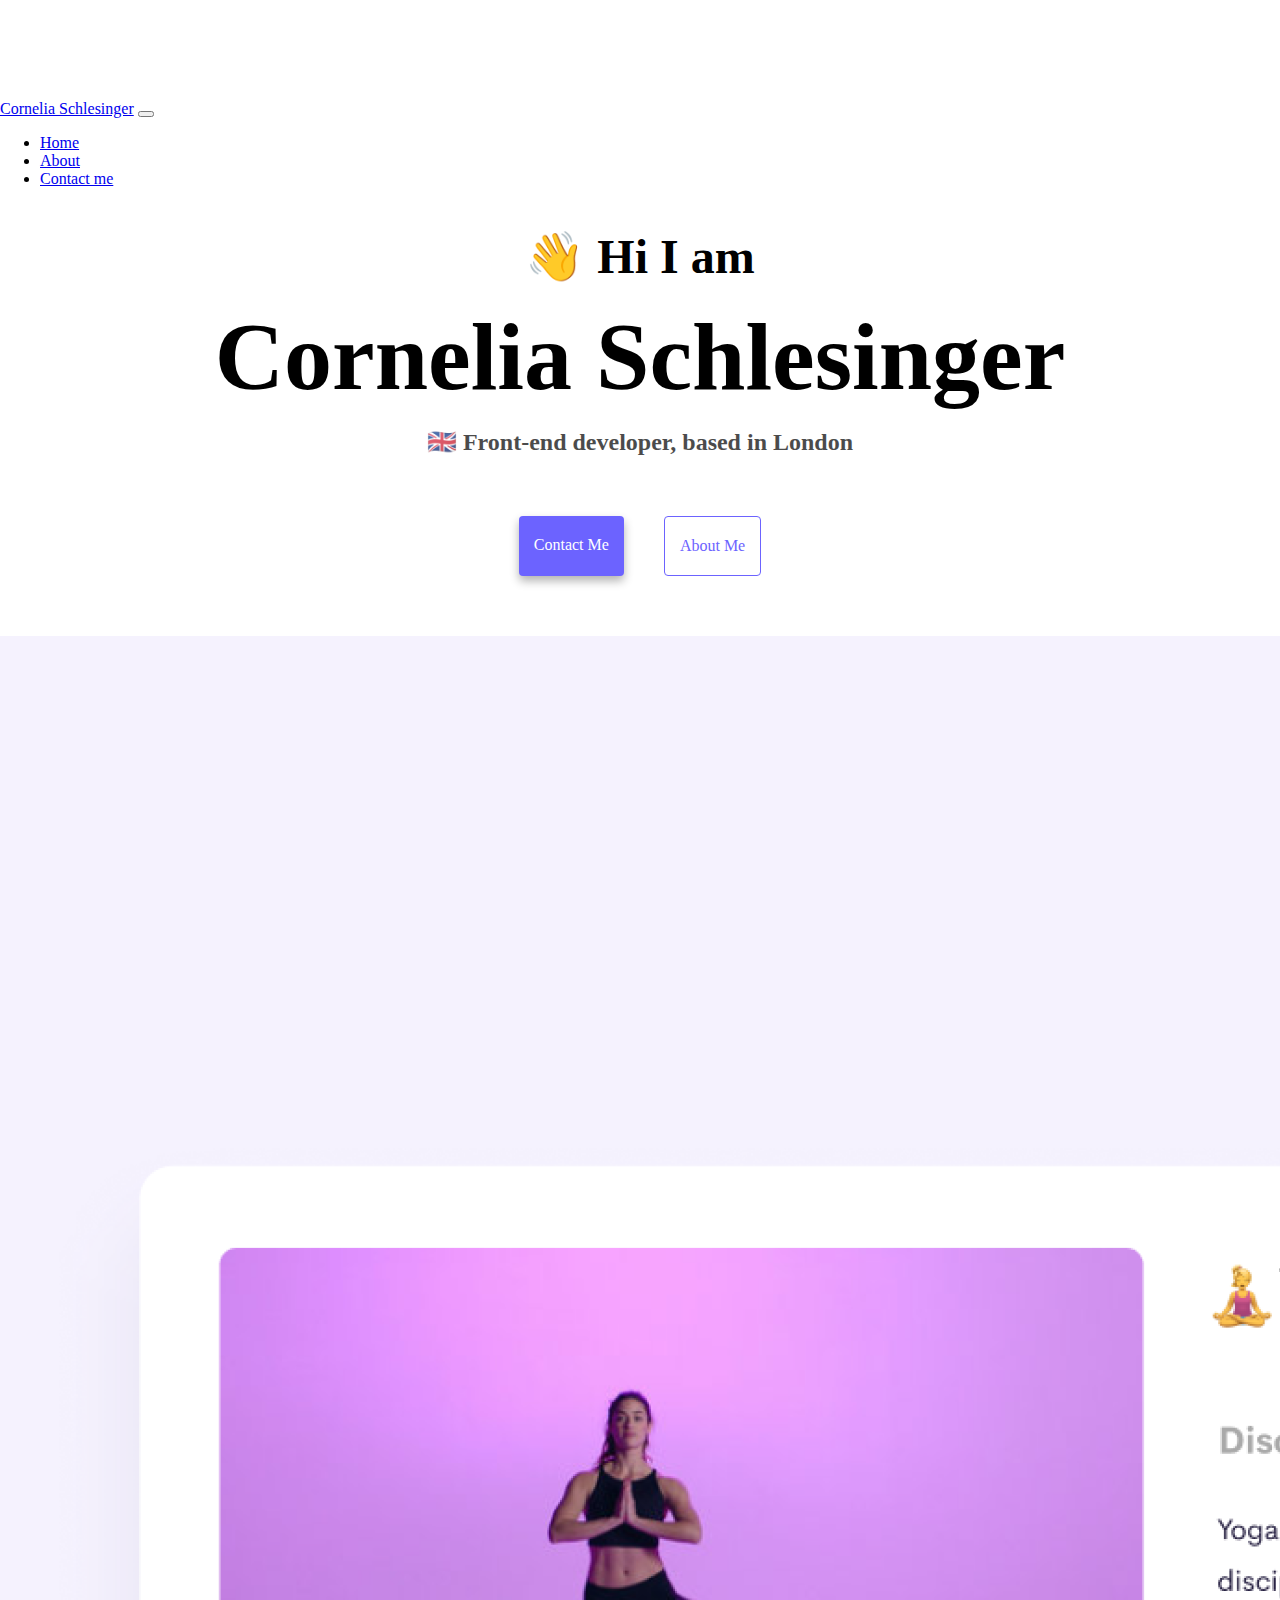
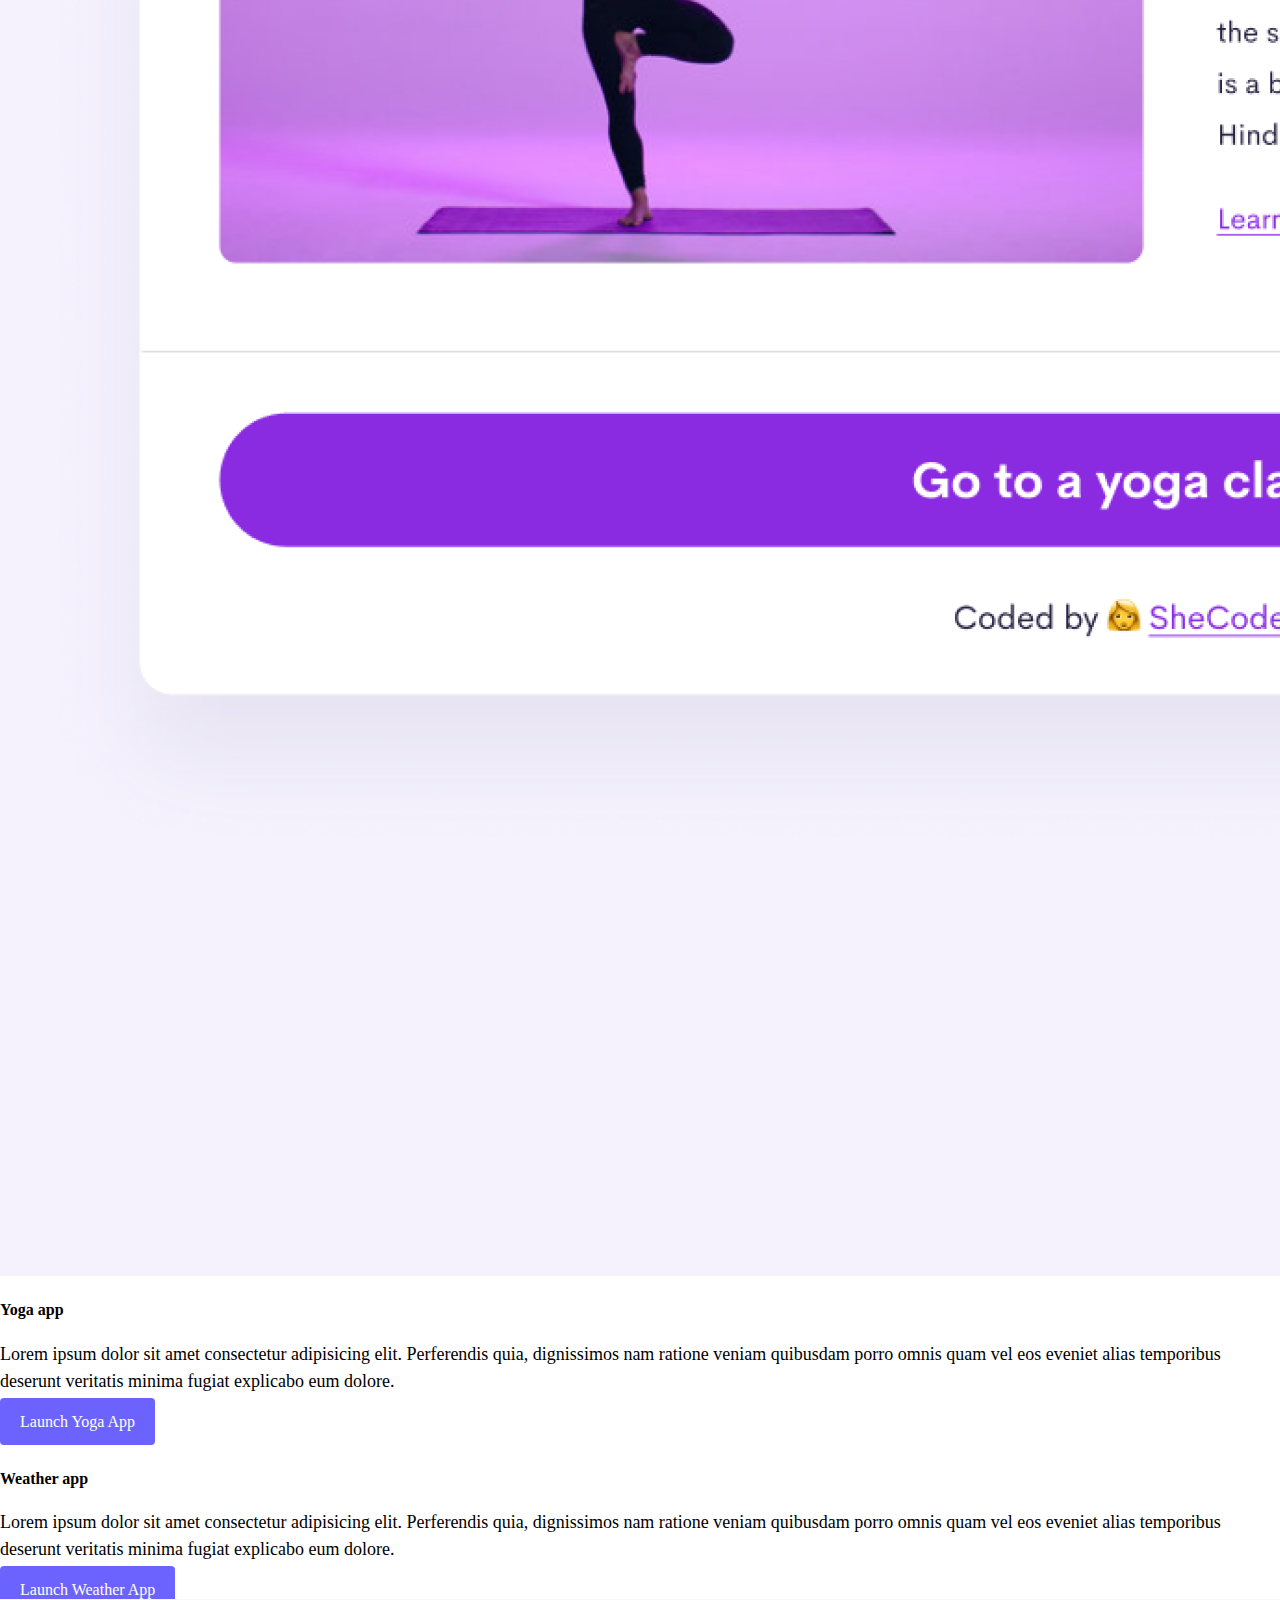
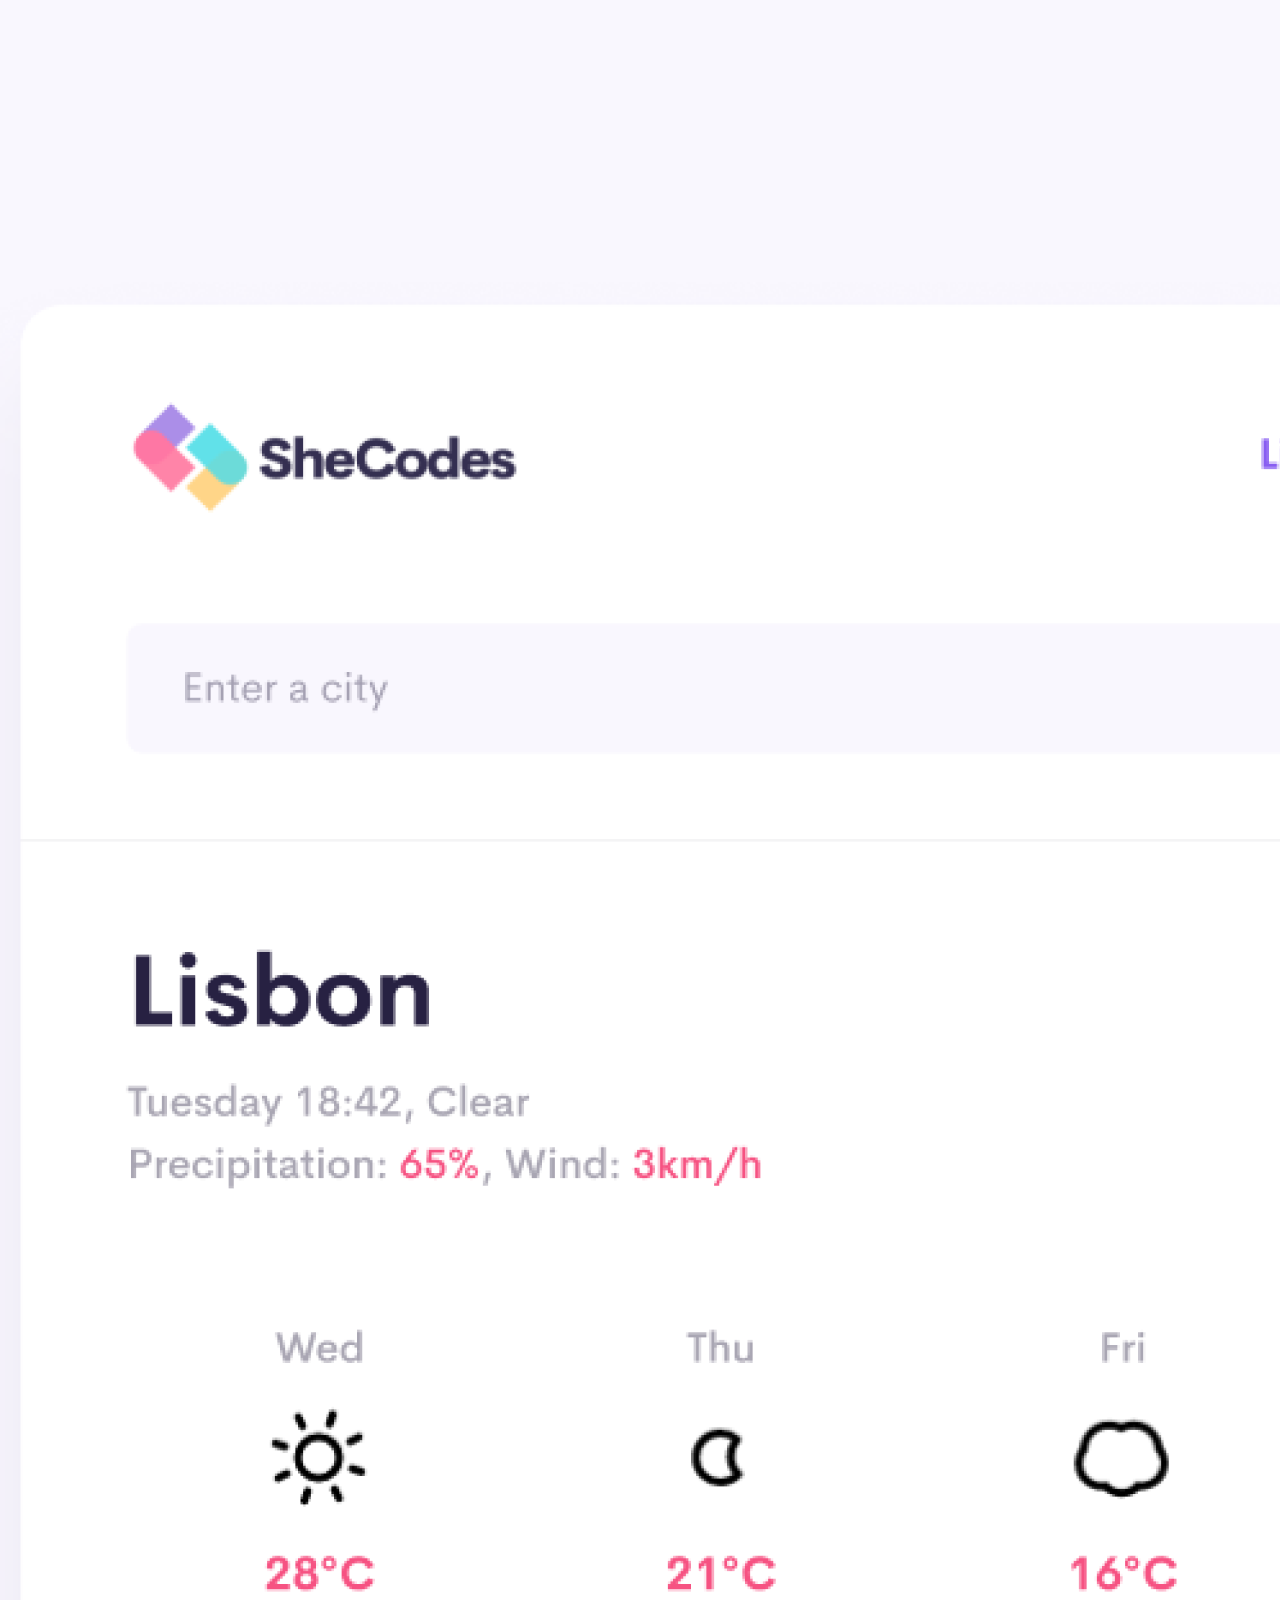
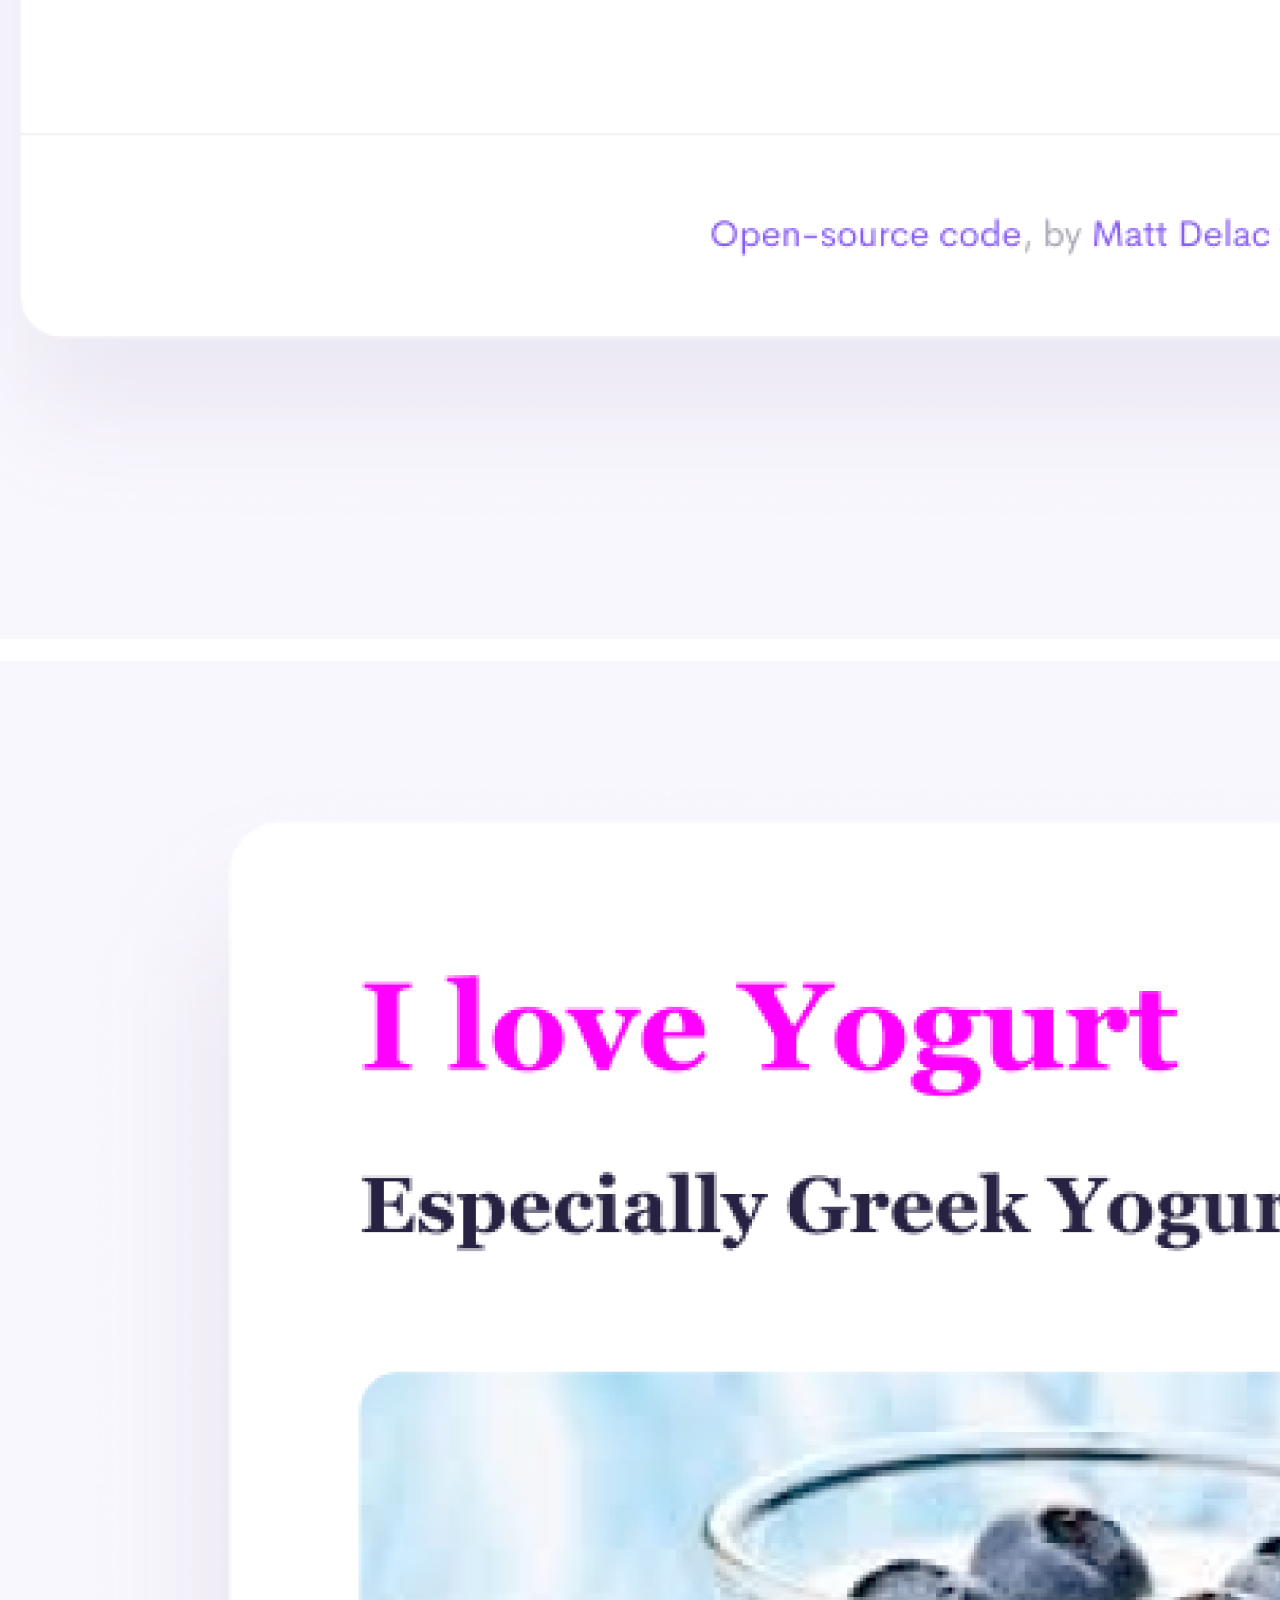
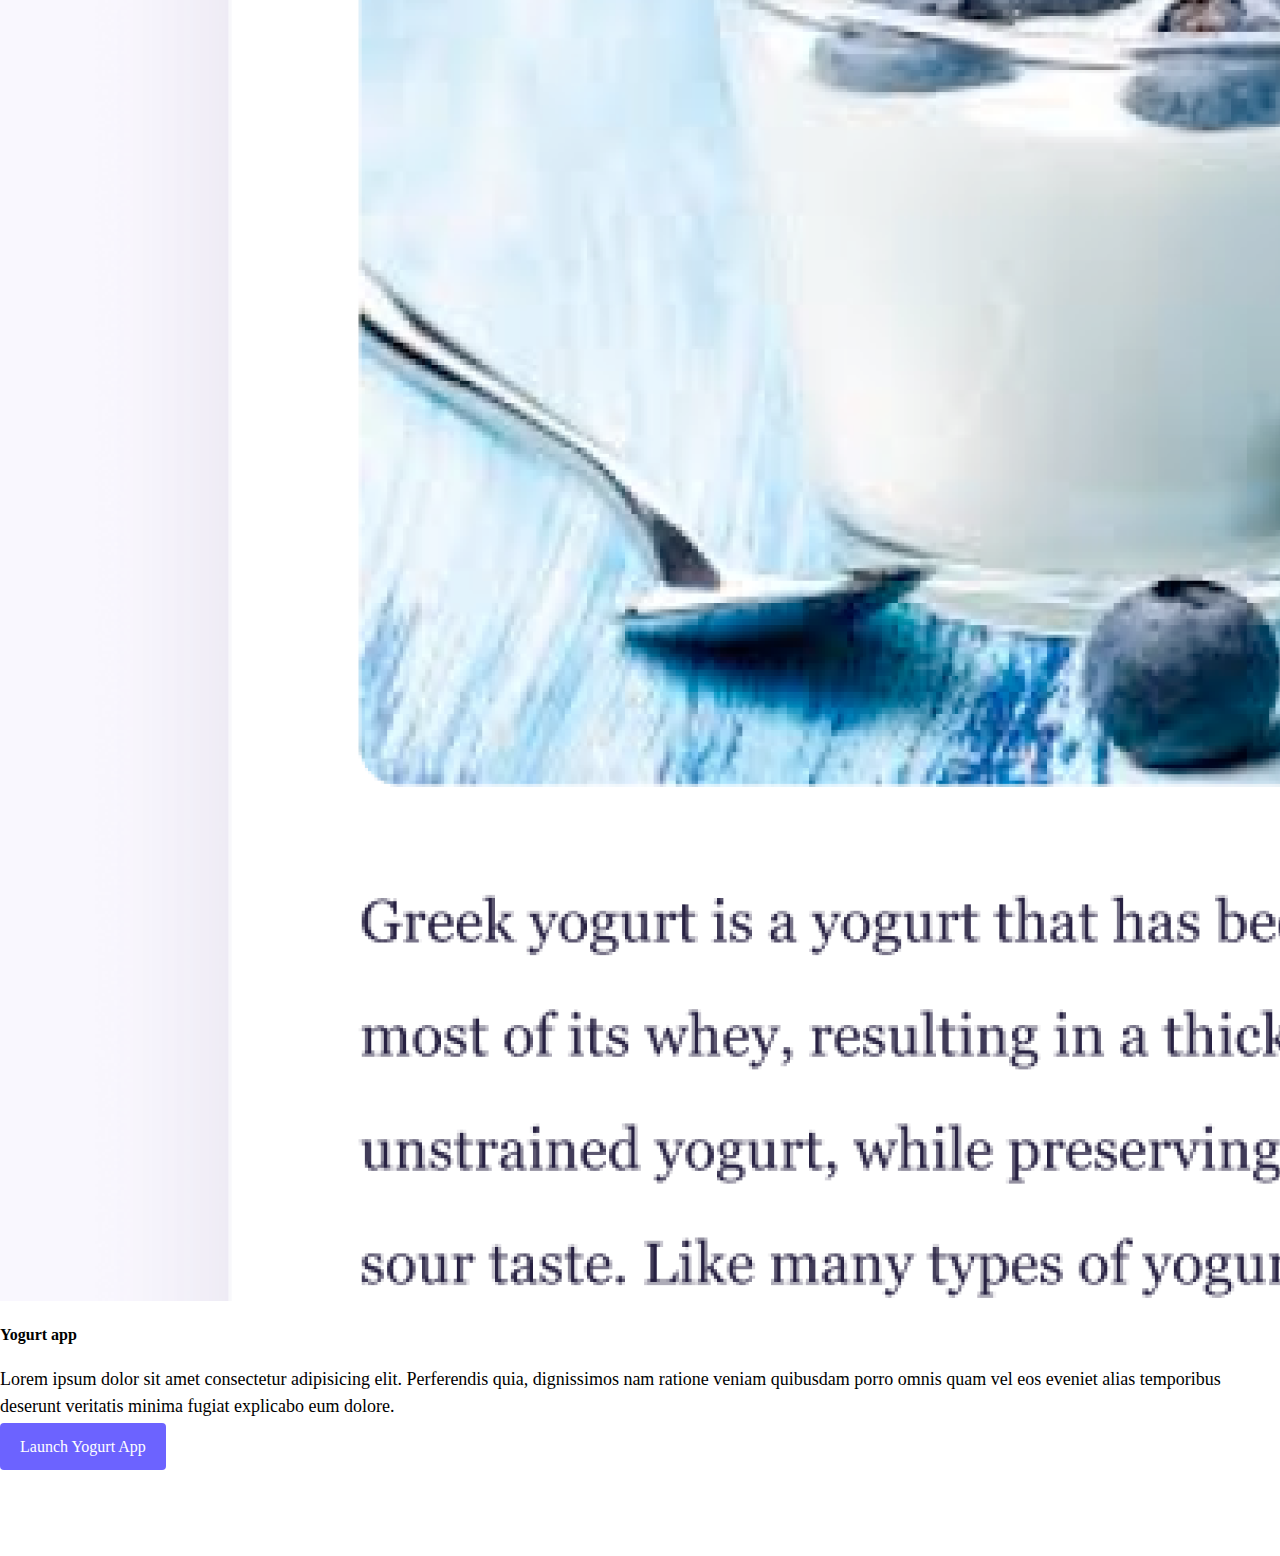
<file: index.html>
<!DOCTYPE html>
<html lang="en">
  <head>
    <meta charset="UTF-8" />
    <meta http-equiv="X-UA-Compatible" content="IE=edge" />
    <meta name="viewport" content="width=device-width, initial-scale=1.0" />
    <meta name="description" content="Cornelia Schlesinger is a front-end developer based in London, UK. Check out her work samples or contact her about job inquiries">
    <title>Cornelia Schlesinger - frontend developer</title>
    <link
      href="https://cdn.jsdelivr.net/npm/bootstrap@5.1.3/dist/css/bootstrap.min.css"
      rel="stylesheet"
      integrity="sha384-1BmE4kWBq78iYhFldvKuhfTAU6auU8tT94WrHftjDbrCEXSU1oBoqyl2QvZ6jIW3"
      crossorigin="anonymous"
    />
    <script
      src="https://cdn.jsdelivr.net/npm/bootstrap@5.1.3/dist/js/bootstrap.bundle.min.js"
      integrity="sha384-ka7Sk0Gln4gmtz2MlQnikT1wXgYsOg+OMhuP+IlRH9sENBO0LRn5q+8nbTov4+1p"
      crossorigin="anonymous"
    ></script>
    <link rel="stylesheet" href="/src/style.css" />
  </head>
  <body>
    <nav class="navbar navbar-expand-lg navbar-light bg-light fixed-top">
      <div class="container-fluid">
        <a class="navbar-brand" href="#">Cornelia Schlesinger</a>
        <button
          class="navbar-toggler"
          type="button"
          data-bs-toggle="collapse"
          data-bs-target="#navbarNav"
          aria-controls="navbarNav"
          aria-expanded="false"
          aria-label="Toggle navigation"
        >
          <span class="navbar-toggler-icon"></span>
        </button>
        <div class="collapse navbar-collapse" id="navbarNav">
          <ul class="navbar-nav">
            <li class="nav-item">
              <a class="nav-link active" aria-current="page" href="/" title="Homepage">Home</a>
            </li>
            <li class="nav-item">
              <a class="nav-link" href="/about.html" title="About Cornelia Schlesinger">About</a>
            </li>
            <li class="nav-item">
              <a class="nav-link" href="/about.html#contact" title="Contact Cornelia Schlesinger">Contact me</a>
            </li>
          </ul>
        </div>
      </div>
    </nav>

    <h2>👋 Hi I am</h2>
    <h1>Cornelia Schlesinger</h1>
    <h3>🇬🇧 Front-end developer, based in London</h3>
    <div class="navigation-links">
      <a href="/about.html#contact" class="contact-link" title="Contact Cornelia Schlesinger">Contact me</a>
      <a href="/about.html" class="about-link" title="About Cornelia Schlesinger">About me</a>
    </div>

    <div class="container">
      <div class="row">
        <div class="col-sm-6">
          <img src="/images/yoga.png" class="img-fluid rounded d-none d-sm-block" alt="yoga app" />
        </div>
        <div class="col-sm-6">
          <h4 class="mb-3">Yoga app</h4>
          <p>
            Lorem ipsum dolor sit amet consectetur adipisicing elit. Perferendis
            quia, dignissimos nam ratione veniam quibusdam porro omnis quam vel
            eos eveniet alias temporibus deserunt veritatis minima fugiat
            explicabo eum dolore.
          </p>
          <div class="mt-4">
            <a href="#" class="work-links" title="Yoga App">Launch yoga app</a>
         </div>
        </div>
      </div>
    </br>
      <div class="row">
        <div class="col-sm-6">
          <h4 class="mb-3">Weather app</h4>
          <p>
            Lorem ipsum dolor sit amet consectetur adipisicing elit. Perferendis
            quia, dignissimos nam ratione veniam quibusdam porro omnis quam vel
            eos eveniet alias temporibus deserunt veritatis minima fugiat
            explicabo eum dolore.
          </p>
          <div class="mt-4">
            <a href="#" class="work-links" title="Weather App">Launch weather app</a>
          </div>
        </div>
        <div class="col-sm-6">
          <img src="/images/weather.png" class="img-fluid rounded d-none d-sm-block" alt="weather app" />
        </div>
      </div>
    </br>
      <div class="row">
        <div class="col-sm-6">
          <img src="/images/yogurt.png" class="img-fluid rounded d-none d-sm-block" alt="yogurt app">
        </div>
        <div class="col-sm-6">
          <h4 class="mb-3">Yogurt app</h4>
          <p>Lorem ipsum dolor sit amet consectetur adipisicing elit. Perferendis quia, dignissimos nam ratione veniam quibusdam porro omnis quam vel eos eveniet alias temporibus deserunt veritatis minima fugiat explicabo eum dolore.</p>
          <div class="mt-4"></div>
            <a href="#" class="work-links" title="Yogurt App">Launch Yogurt App</a>
          </div>
        </div>
      </div>


    </div>
  </body>
</html>
</file>
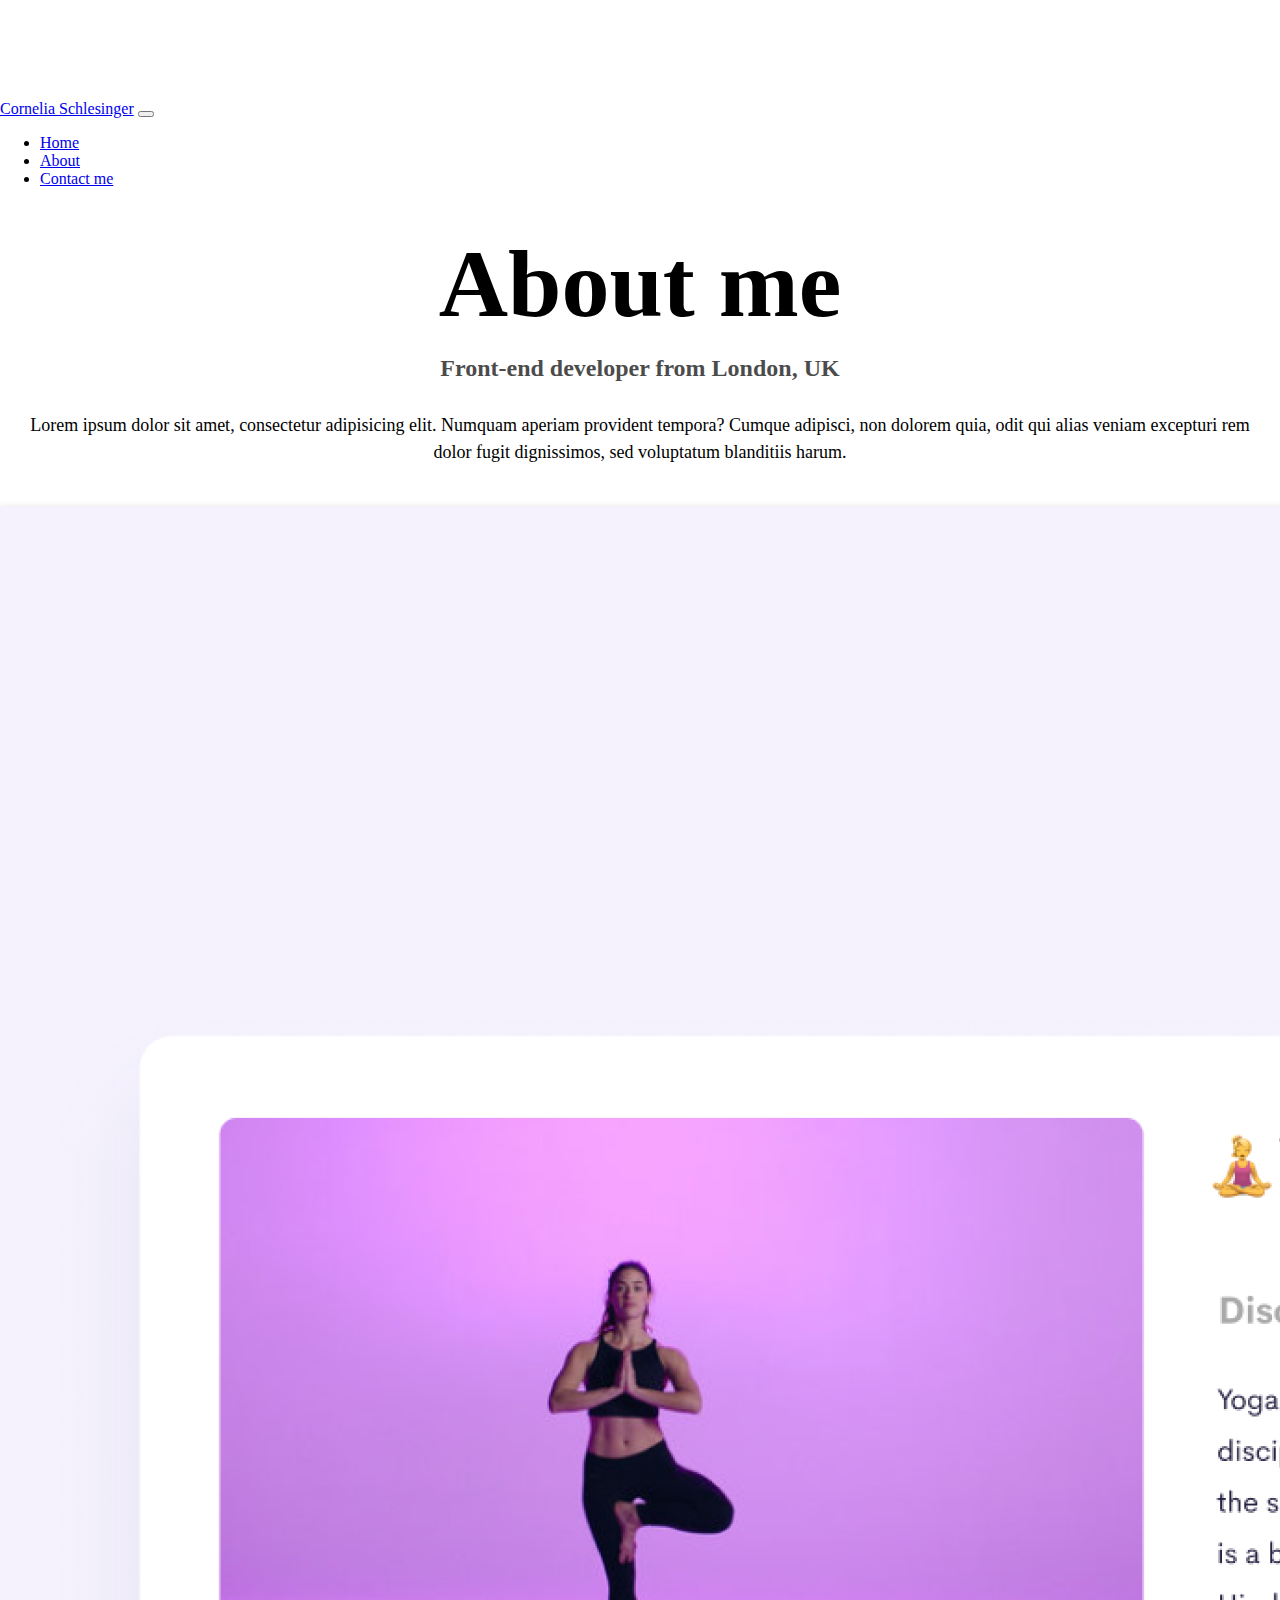
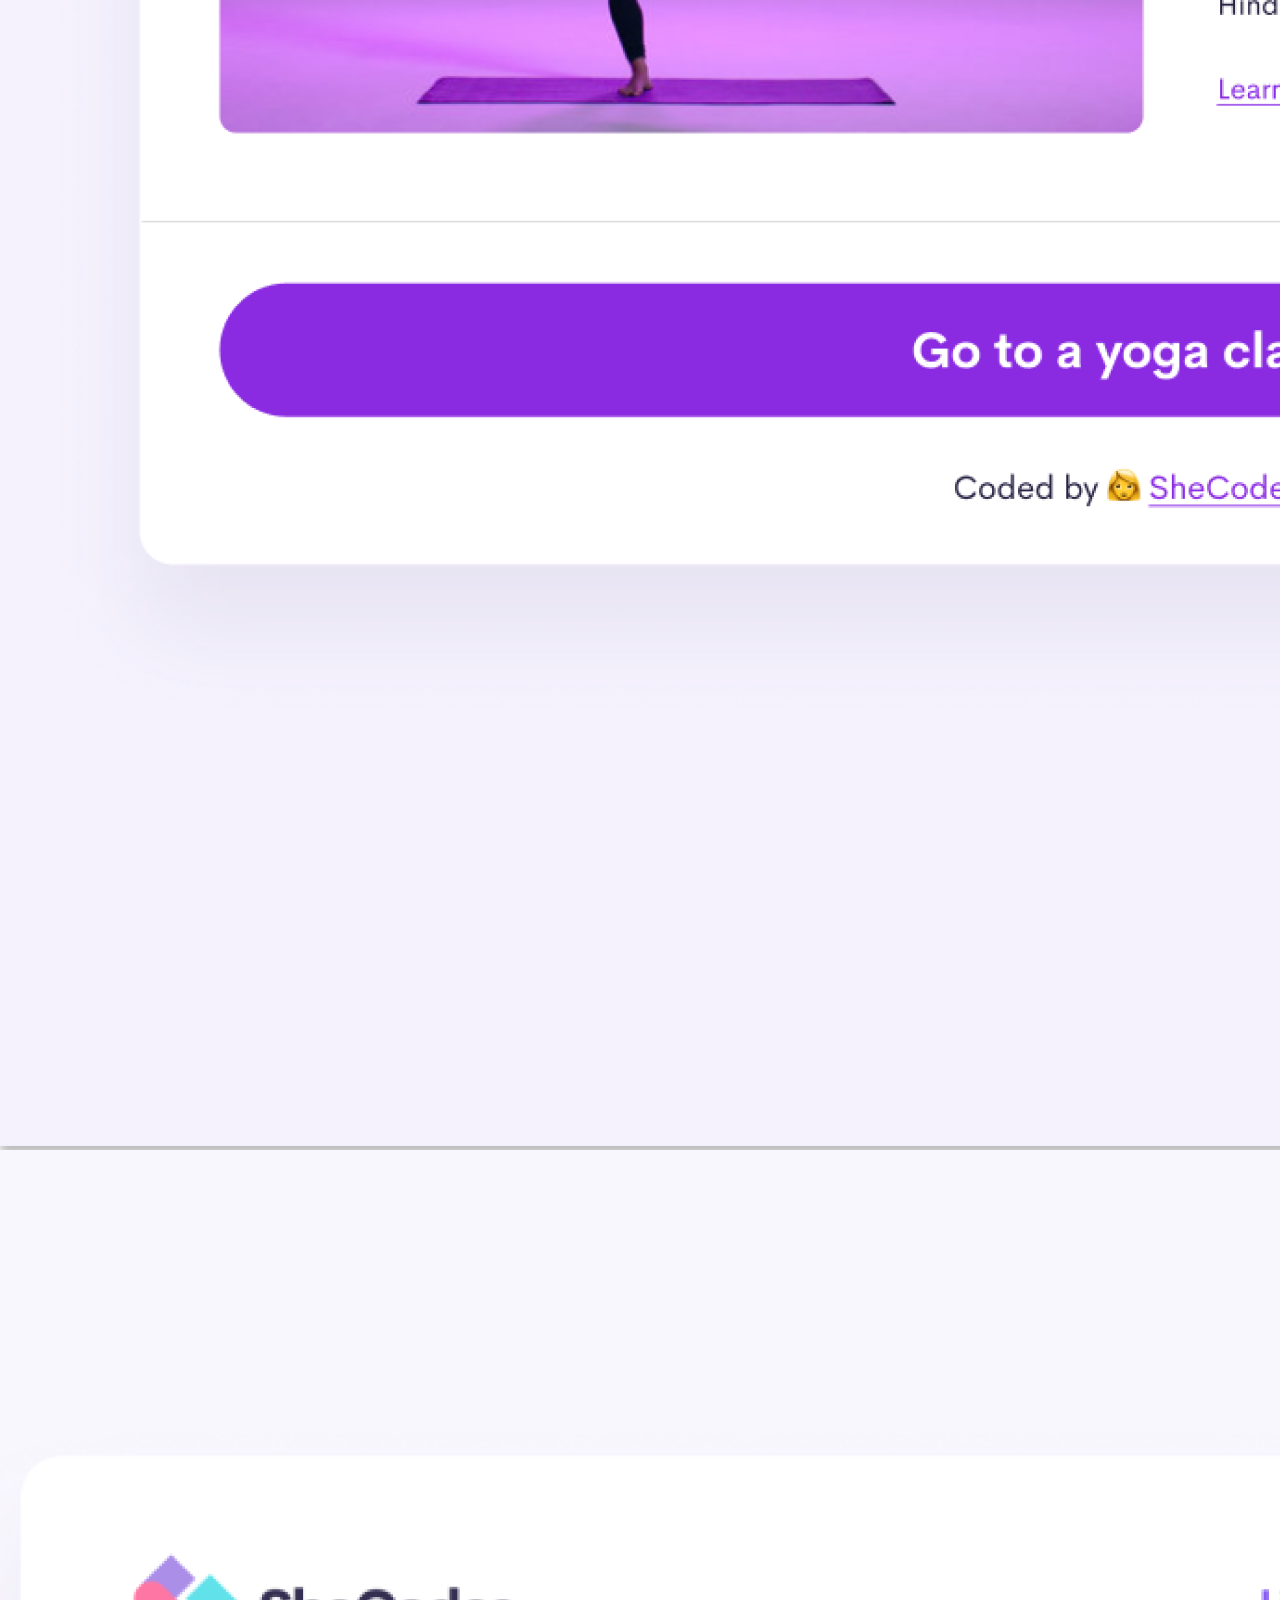
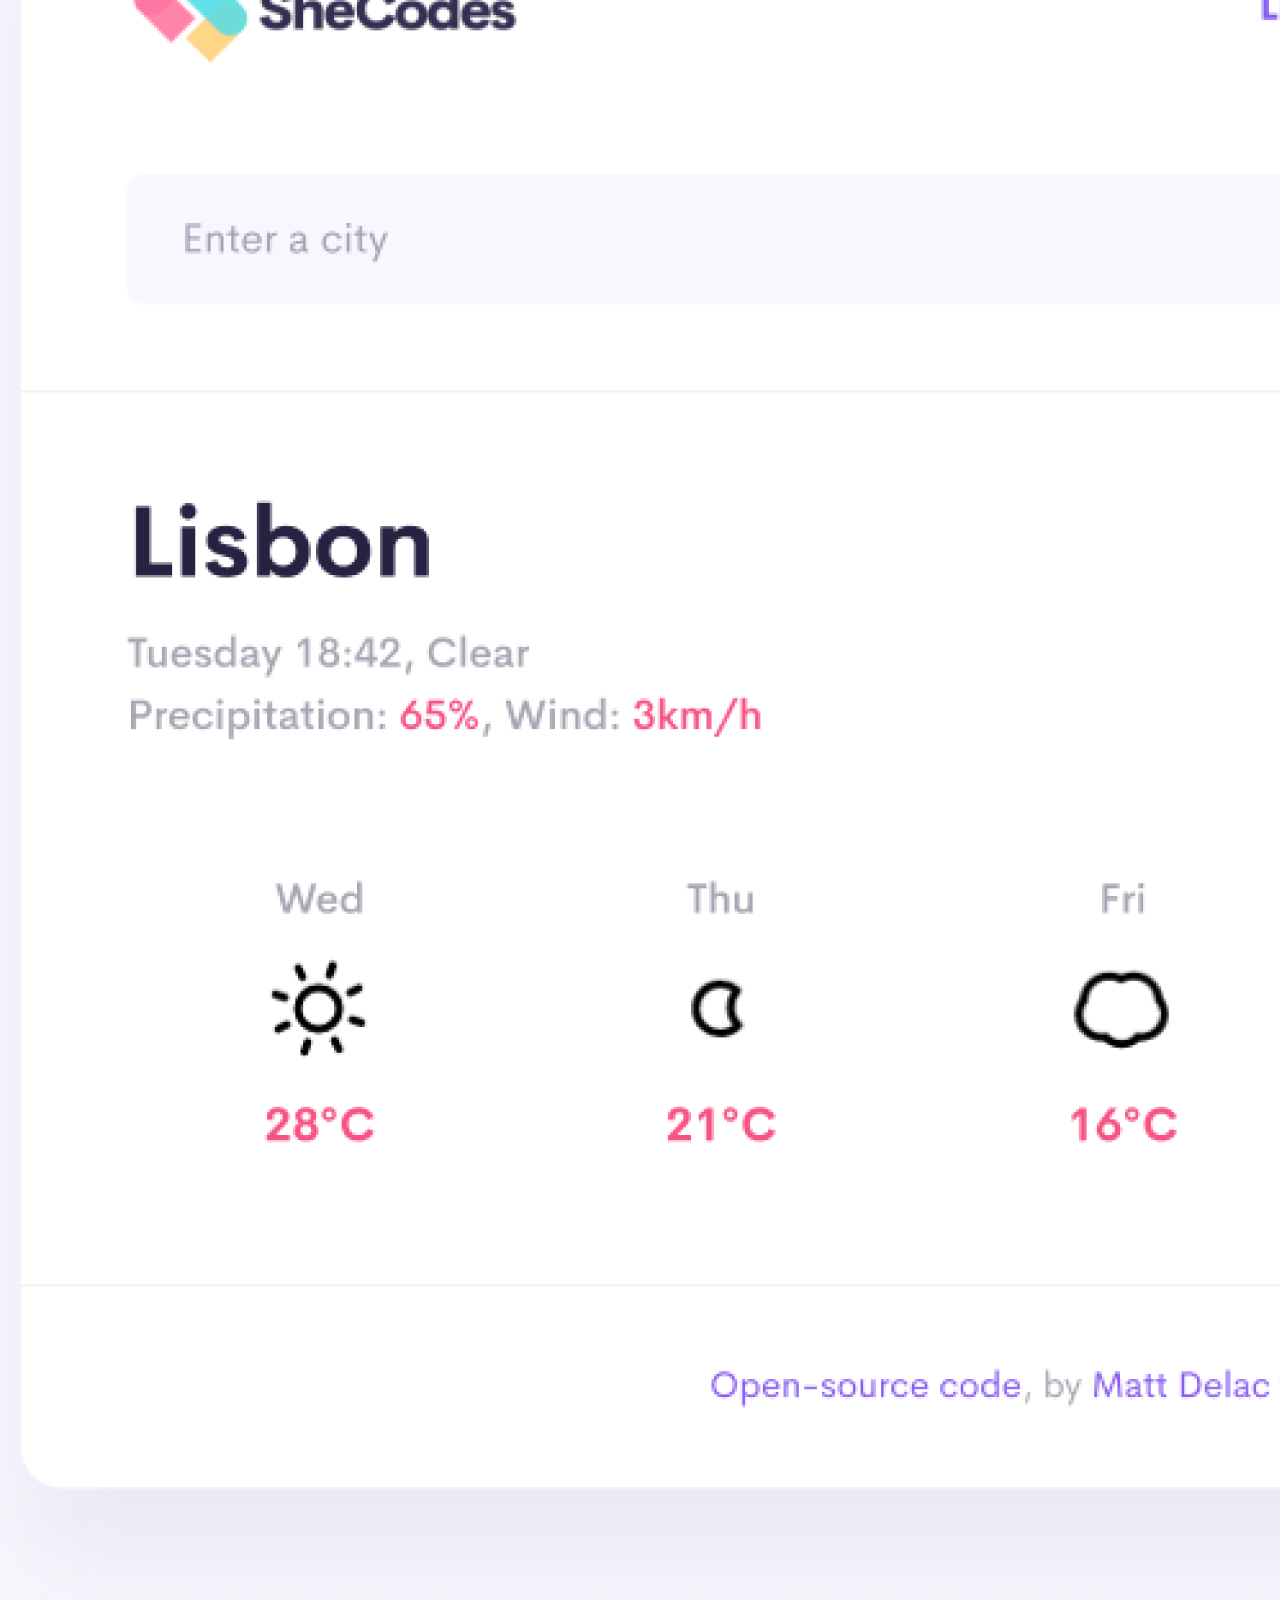
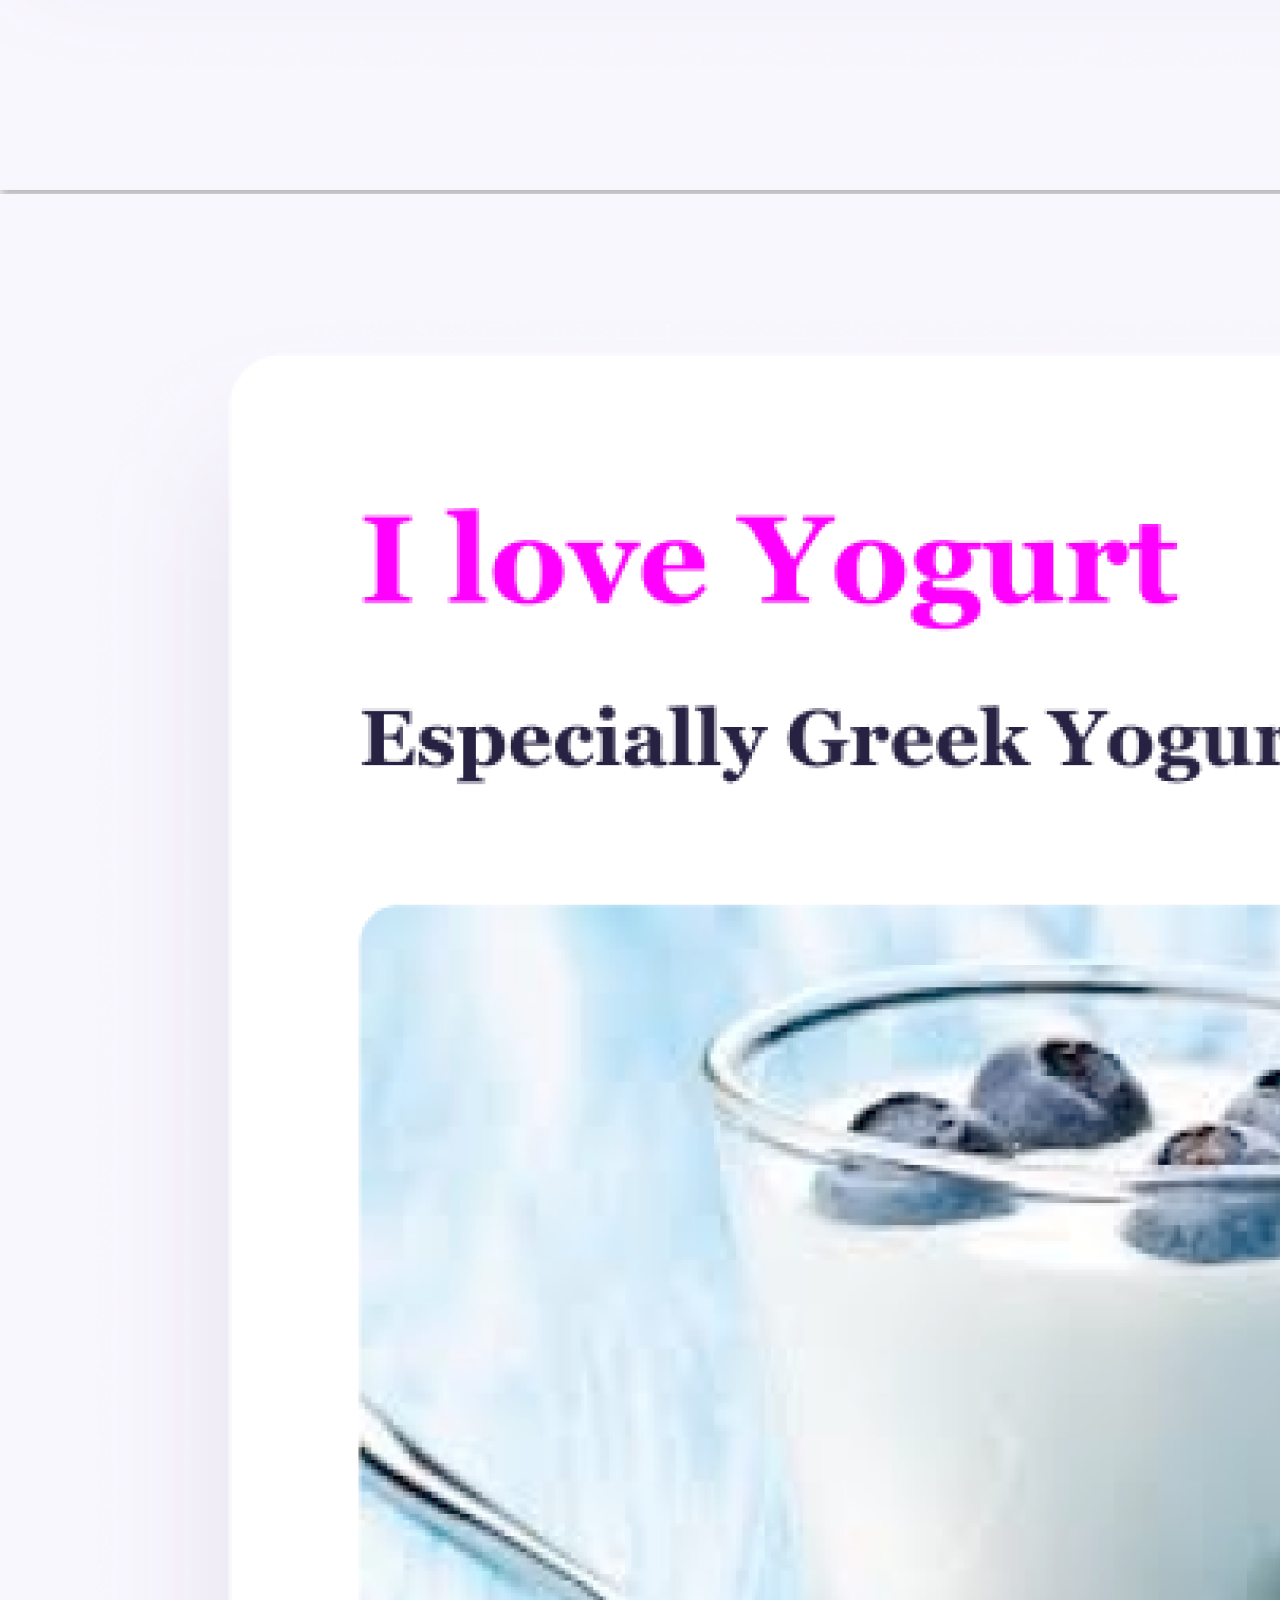
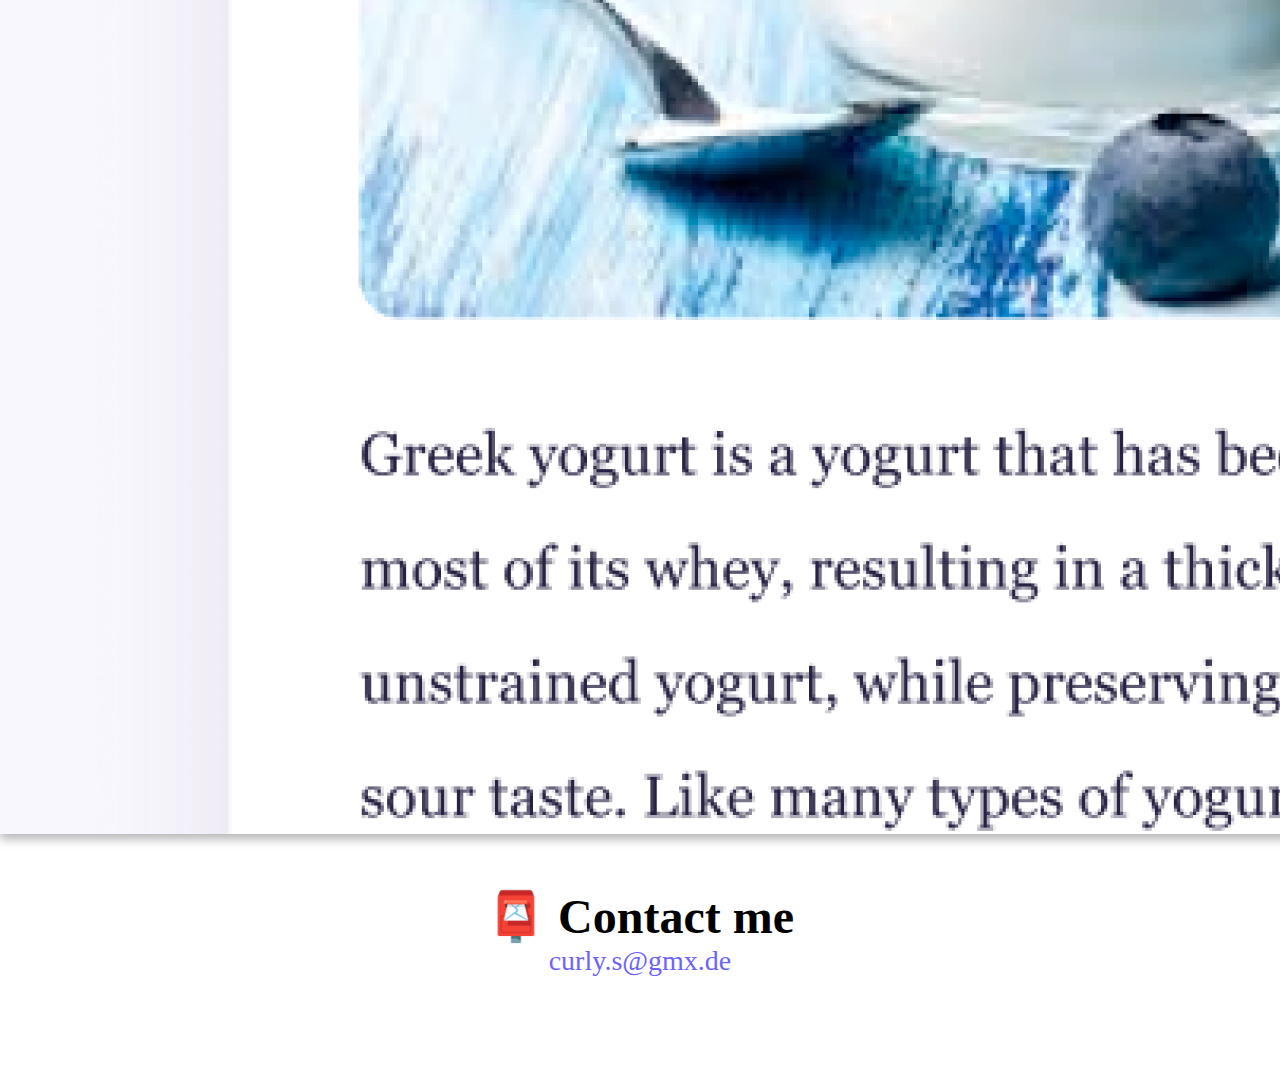
<file: about.html>
<!DOCTYPE html>
<html lang="en">
  <head>
    <meta charset="UTF-8" />
    <meta http-equiv="X-UA-Compatible" content="IE=edge" />
    <meta name="viewport" content="width=device-width, initial-scale=1.0" />
    <meta name="description" content="About Cornelia Schlesinger, a front-end developer based in London, UK. Check out her work samples or contact her about job inquiries">
    <link
      href="https://cdn.jsdelivr.net/npm/bootstrap@5.1.3/dist/css/bootstrap.min.css"
      rel="stylesheet"
      integrity="sha384-1BmE4kWBq78iYhFldvKuhfTAU6auU8tT94WrHftjDbrCEXSU1oBoqyl2QvZ6jIW3"
      crossorigin="anonymous"
    />
    <script
      src="https://cdn.jsdelivr.net/npm/bootstrap@5.1.3/dist/js/bootstrap.bundle.min.js"
      integrity="sha384-ka7Sk0Gln4gmtz2MlQnikT1wXgYsOg+OMhuP+IlRH9sENBO0LRn5q+8nbTov4+1p"
      crossorigin="anonymous"
    ></script>
    <link rel="stylesheet" href="/src/style.css" />
    <title>About Cornelia Schlesinger</title>
  </head>
  <body>
    <nav class="navbar navbar-expand-lg navbar-light bg-light fixed-top">
      <div class="container-fluid">
        <a class="navbar-brand" href="/">Cornelia Schlesinger</a>
        <button
          class="navbar-toggler"
          type="button"
          data-bs-toggle="collapse"
          data-bs-target="#navbarNav"
          aria-controls="navbarNav"
          aria-expanded="false"
          aria-label="Toggle navigation"
        >
          <span class="navbar-toggler-icon"></span>
        </button>
        <div class="collapse navbar-collapse" id="navbarNav">
          <ul class="navbar-nav">
            <li class="nav-item">
              <a class="nav-link" aria-current="page" href="/" title="Homepage">Home</a>
            </li>
            <li class="nav-item">
              <a class="nav-link active" href="/about.html" title="About Cornelia Schlesinger">About</a>
            </li>
            <li class="nav-item">
              <a class="nav-link" href="/about.html#contact" title="Contact Cornelia Schlesinger">Contact me</a>
            </li>
          </ul>
        </div>
      </div>
    </nav>
    <h1>About me</h1>
    <h3>Front-end developer from London, UK</h3>
    <div class="about-paragraphs">
      <p>
        Lorem ipsum dolor sit amet, consectetur adipisicing elit. Numquam
        aperiam provident tempora? Cumque adipisci, non dolorem quia, odit qui
        alias veniam excepturi rem dolor fugit dignissimos, sed voluptatum
        blanditiis harum.
      </p>
    </div>
    <div class="container">
      <div class="row">
        <div class="col-sm-4">
          <img
            src="/images/yoga.png"
            alt="yoga app"
            class="img-fluid shadow p-2 mb-4"
          />
        </div>
        <div class="col-sm-4">
          <img
            src="/images/weather.png"
            alt="weather app"
            class="img-fluid shadow p-2 mb-4"
          />
        </div>
        <div class="col-sm-4">
          <img
            src="/images/yogurt.png"
            alt="yogurt app"
            class="img-fluid shadow p-2 mb-4"
          />
        </div>
      </div>
    </div>
    <div id="contact" class="contact">
      <h2>📮 Contact me</h2>
      <a href="mailto:curly.s@gmx.de" class="email-link"> curly.s@gmx.de </a>
    </div>
  </body>
</html>
</file>
<file: src/style.css>
:root {
    --primary-color: #6c63ff;
    --secondary-color: #f5f2fe;
    --box-shadow: 0 5px 10px rgba(0, 0, 0, 0.3);
  }
  
  body {
    margin: 100px auto;
  }
  
  h1,
  h2,
  h3 {
    text-align: center;
    margin: 0;
  }
  
  h1 {
    font-size: 96px;
    margin: 16px 0;
  }
  
  h2 {
    font-size: 48px;
  }
  
  h3 {
    font-size: 24px;
    opacity: 0.7;
  }
  
  p {
    font-size: 18px;
    line-height: 1.5;
  }
  
  .navbar {
    margin-bottom: 40px;
  }
  .container-fluid {
    max-width: 1140px;
  }
  
  .navigation-links {
    display: flex;
    margin-top: 40px;
    justify-content: center;
  }
  
  .navigation-links a {
    margin: 20px;
    border-radius: 4px;
    padding: 20px 15px;
    text-decoration: none;
    text-transform: capitalize;
  }

  .contact-link {
    background: var(--primary-color);
    box-shadow: var(--box-shadow);
    color: white;
  }
  
  .about-link {
    color: var(--primary-color);
    border: 1px solid var(--primary-color);
  }
  
  .project-img {
    background: var(--secondary-color);
  }
  
  .container {
    margin-top: 40px;
  }
  
  
  .container p {
    text-align: left;
  }
  
  .container h2 {
    text-align: left;
  }
  
  .work-links {
    background: var(--primary-color);
    color: white;
    padding: 15px 20px;
    border-radius: 4px;
    text-decoration: none;
    text-transform: capitalize;
  }

  .work-links:hover {
    color: white;
  }
  
  .homepage-link {
    color: var(--primary-color);
    text-align: center;
    display: block;
  }
  
  .about-paragraphs {
    margin: 30px 0;
  }
  
  .about-paragraphs p {
    margin: 10px;
    text-align: center;
  }
  
  .shadow {
    box-shadow: var(--box-shadow);
  }
  
  .contact {
    margin-top: 50px;
  }
  
  .email-link {
    display: flex;
    justify-content: center;
    color: var(--primary-color);
    font-size: 28px;
    text-decoration: none;
  }
  
  .email-link:hover {
    text-decoration: underline;
  }
  
  @media (max-width: 576px) {
    h1 {
      font-size: 38px;
    }
  
    h2, h3 {
      font-size: 18px;
    }

    h4 {
      margin-top: 40px;
      text-align: center;
    }

    p {
      text-align: center;
    }

    .email-link {
      font-size: 20px;
    }

    .work-links {
      display: block;
      text-align: center;
      margin: 0 60px;
    }

  }
</file>
